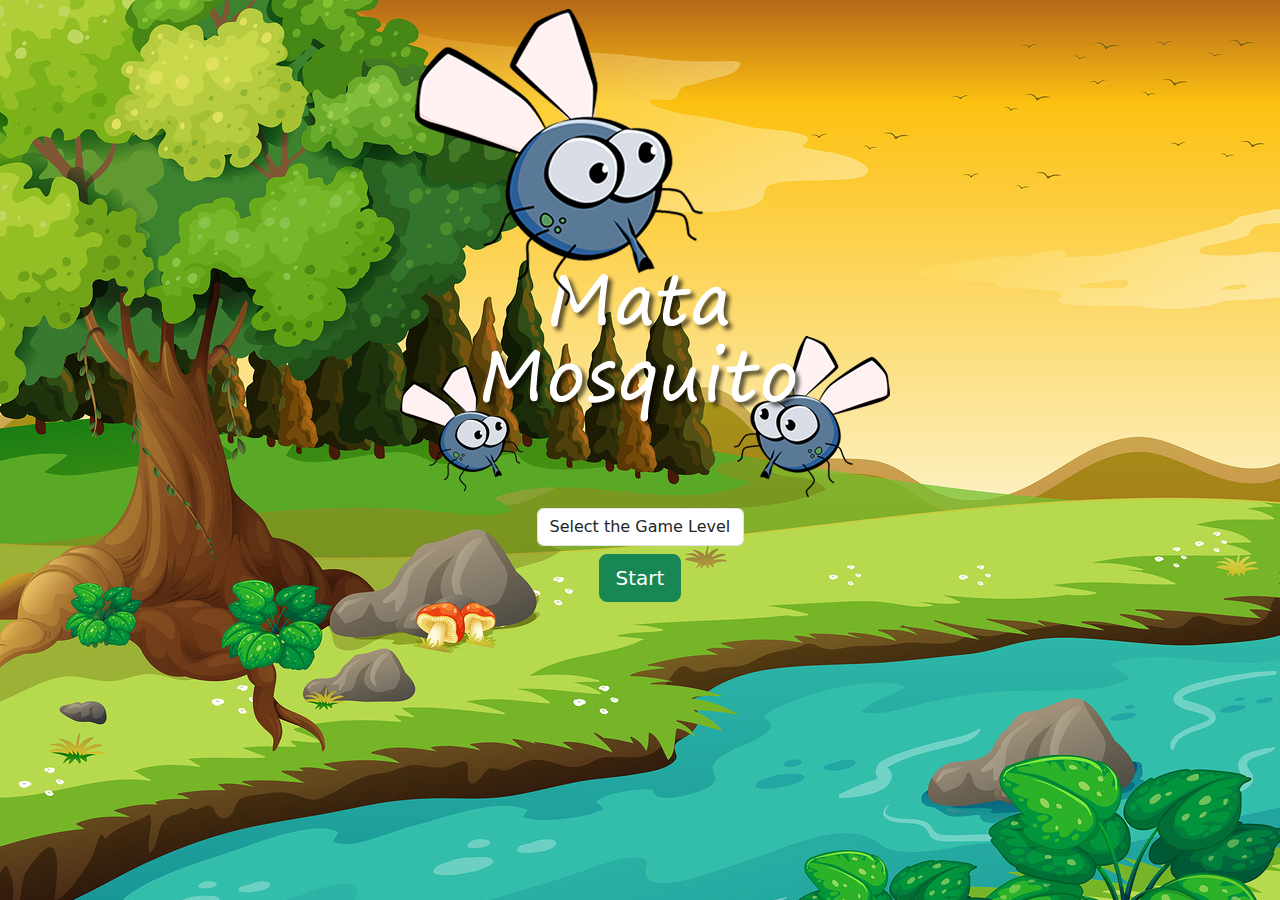
<file: index.html>
<!DOCTYPE html>
<html lang="en">
<head>
    <meta charset="UTF-8">
    <meta name="viewport" content="width=device-width, initial-scale=1.0">
    <title>Inicio</title>
    
    <link rel="stylesheet" href="css/style.css">
    <link href="https://cdn.jsdelivr.net/npm/bootstrap@5.3.3/dist/css/bootstrap.min.css" rel="stylesheet"
    integrity="sha384-QWTKZyjpPEjISv5WaRU9OFeRpok6YctnYmDr5pNlyT2bRjXh0JMhjY6hW+ALEwIH" crossorigin="anonymous">
    <script src="https://cdn.jsdelivr.net/npm/bootstrap@5.3.3/dist/js/bootstrap.bundle.min.js"
    integrity="sha384-YvpcrYf0tY3lHB60NNkmXc5s9fDVZLESaAA55NDzOxhy9GkcIdslK1eN7N6jIeHz"
    crossorigin="anonymous"></script>

</head>
<body>
    
    <main id="content"></main>
    
    
    <script src="https://cdnjs.cloudflare.com/ajax/libs/jquery/3.7.1/jquery.min.js"></script>   
    <script src="JavaScript/loadPage.js"></script>
    
</body>
</html>
</file>
<file: css/style.css>
body{
    background-image: url(../image/bg.jpg);
    background-repeat: no-repeat;
    background-size: cover;   
    font-family: 'Lucida Sans', 'Lucida Sans Regular', 'Lucida Grande', 'Lucida Sans Unicode', Geneva, Verdana, sans-serif;
}

#cardAlert{
    border: 2px solid;
    height: 100px;
    width: auto;
}

.alertSize{
    width: 580px;
    
}

.closeAlertCard{
    border: 3px solid rgb(0, 0, 0);
    border-radius: 100px;
    width: "40";
    margin-right: 100px;
}

.timer{
    display: flex;
   
    border-radius: 100px;
    padding: 8px;
    width: 160px;
    height: 25px;
    background-color: rgba(6, 42, 73, 0.555);
}

.lifes{
    display: flex;
    justify-content: center;
    border-radius: 100px;
    padding: 8px;
    width: 100px;
    height: 25px;
    background-color: rgba(6, 42, 73, 0.555);
    margin-top: 5px;
}

.f1{
    height: 60px;
    width: 60px;
}

.f2{
    height: 80px;
    width: 80px;
}

.f3{
    height: 100px;
    width: 100px;
}

.A{
    transform: scaleX(1) ;
}

.B{
     transform: scaleX(-1)
}

.panel{
    display: inline-block;
    background-color: red;
}
</file>
